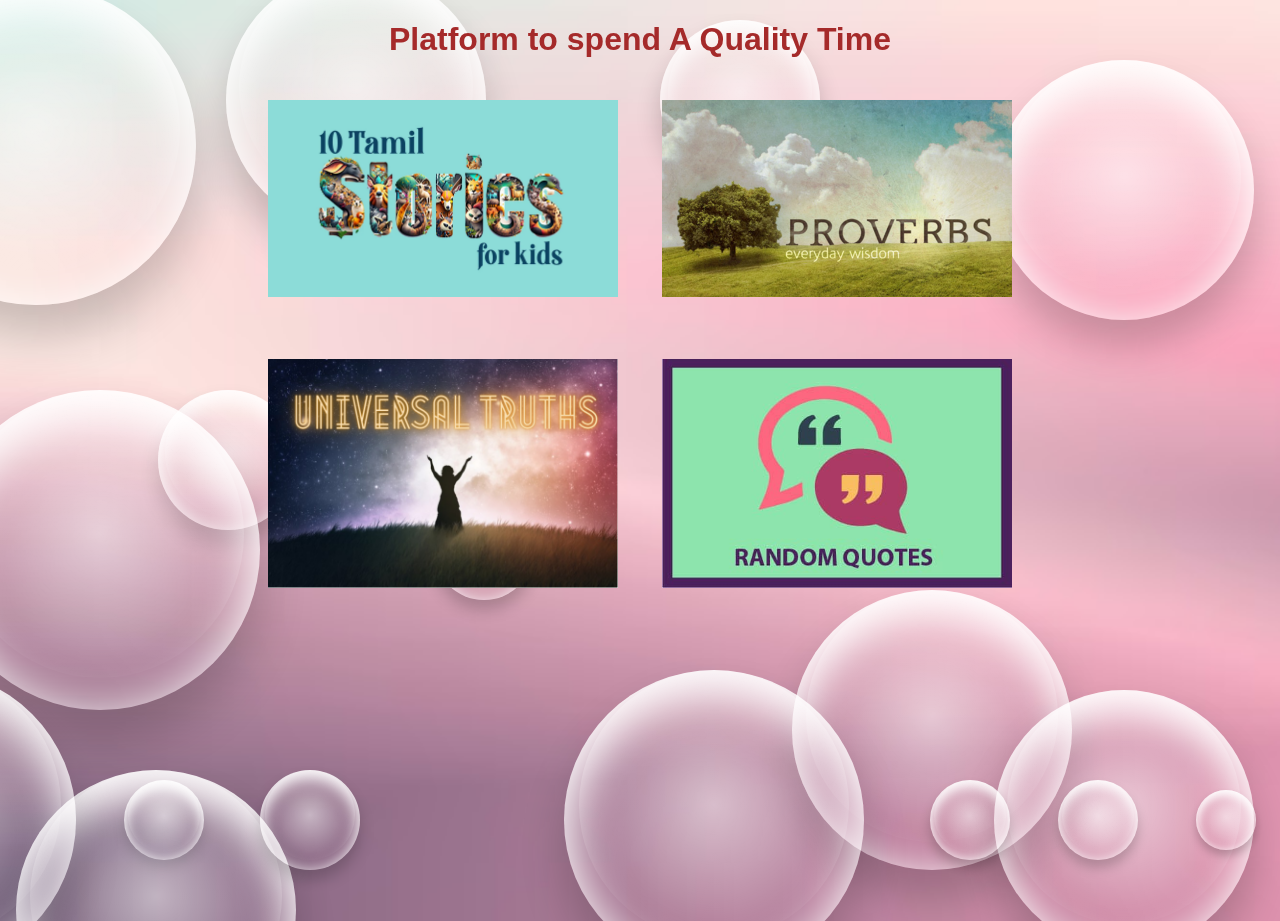
<file: index.html>
<!DOCTYPE html>
<html lang="en">
<head>
    <meta charset="UTF-8">
    <title>Pure CSS Animated Background</title>
    <link rel="stylesheet" href="style.css">
    <style>
        body{
  background-image: url("images/img.avif");
  background-repeat: no-repeat;
  background-size: cover;
  font: 100% Lato, Arial, Sans Serif;
	height: 100vh;
	margin: 0;
	padding: 0;
	overflow-x: hidden;
}
    </style>
</head>
<body>
    <div class="container">
     
        <div id="background-wrap">
            <div class="bubble x1"></div>
            <div class="bubble x2"></div>
            <div class="bubble x3"></div>
            <div class="bubble x4"></div>
            <div class="bubble x5"></div>
            <div class="bubble x6"></div>
            <div class="bubble x7"></div>
            <div class="bubble x8"></div>
            <div class="bubble x9"></div>
            <div class="bubble x10"></div>
            <div class="bubble x11"></div>
            <div class="bubble x12"></div>
            <div class="bubble x13"></div>
            <div class="bubble x14"></div>
            <div class="bubble x15"></div>
            <div class="bubble x16"></div>
            <div class="bubble x17"></div>
        </div>
        
         <center>
            <!-- <h1>
                தமிழ்
            </h1> -->
            <h1>Platform to spend A Quality Time</h1>
            <div class="collage">
                <div class="first">
                    <a href="https://tamilkidsstory.com/"> <img src="images\story.webp" style="width:35% ; height:300%"></a>
                    <a href="proverbs.html"> <img src="images\proverbs.jpeg" style="width:35% ; height:300%"></a>
                </div>
                <br>
                <div class="2">
                    <a href="truths.html" ><img src="images\Universal Truths.png" style="width:35% ; height:200%"></a>
                    
                    <a href="quote.html" ><img src="images\randomquote.jpg"style="width:35% ; height:280%"></a>
                    
                </div>
            </div>
        </center>
        
    </div>
</body>
</html>
</file>
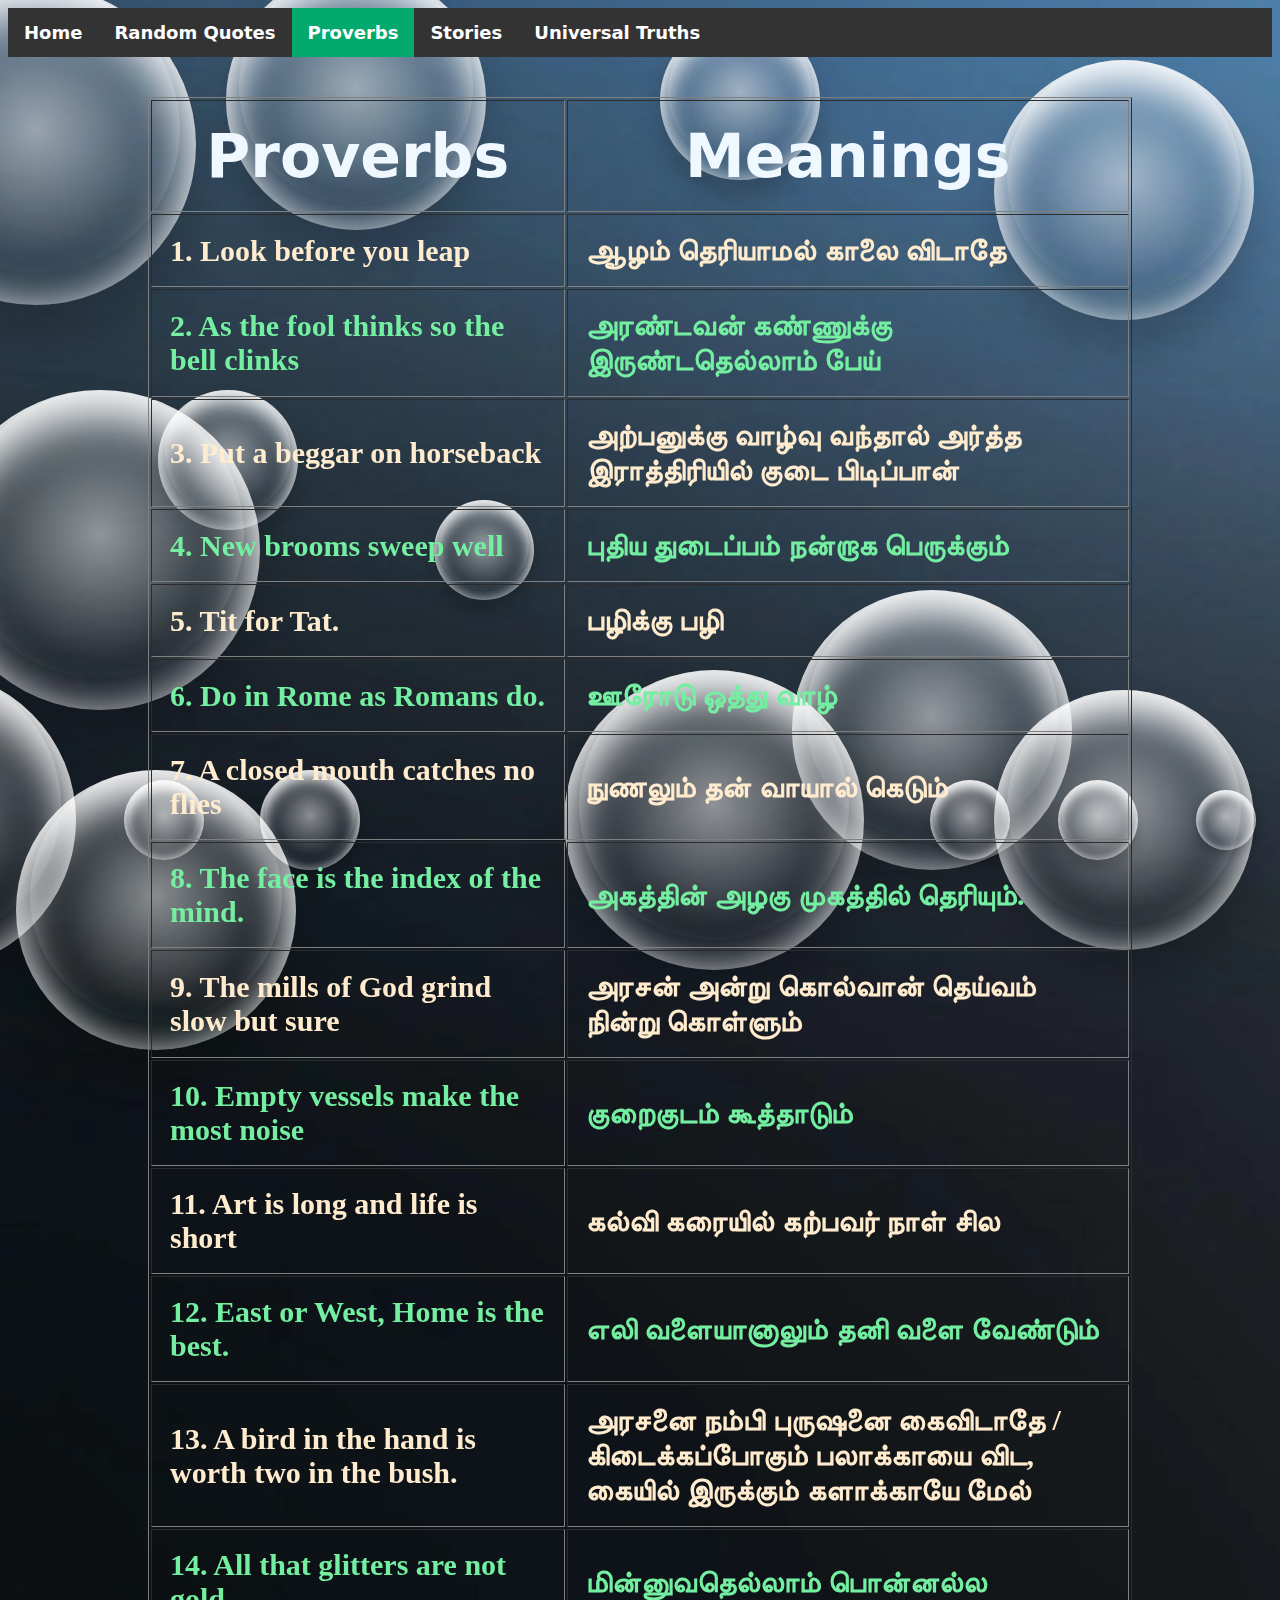
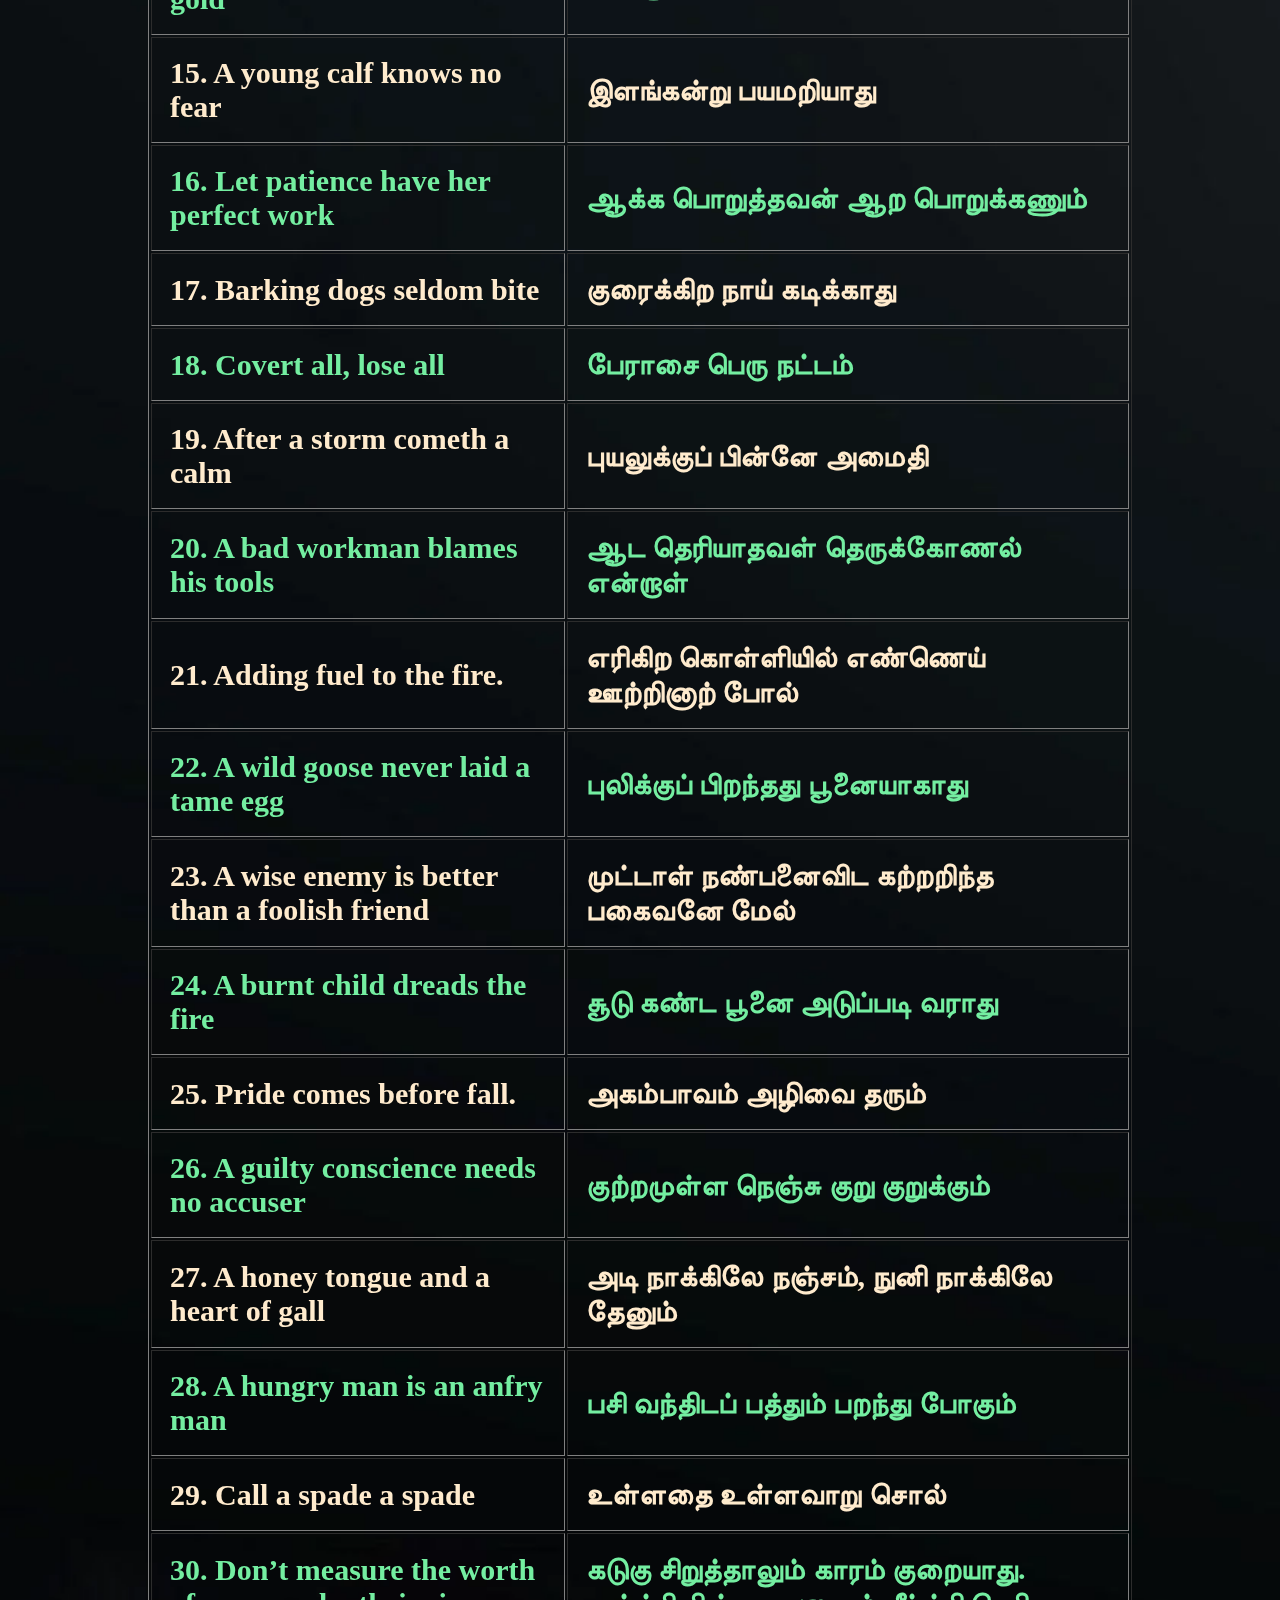
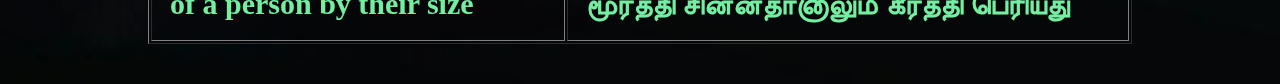
<file: proverbs.html>
<!DOCTYPE html>
<html lang="en">
<head>
  <meta charset="UTF-8">
  <meta name="viewport" content="width=device-width,initial-scale=1"/>
  <title>Proverbs</title>
  <link href="https://fonts.googleapis.com/css?family=Amatic+SC" rel="stylesheet" type="text/css">
  
  <link rel="stylesheet" href="proverbs.css">
  <link rel="stylesheet" href="style.css">
  <style>
    body{
background-image: url("images/provback.webp");
background-repeat: no-repeat;
background-size: cover;

}
</style>
</head>
<body>
  <div class="container">

    <div id="background-wrap">
      <div class="bubble x1"></div>
      <div class="bubble x2"></div>
      <div class="bubble x3"></div>
      <div class="bubble x4"></div>
      <div class="bubble x5"></div>
      <div class="bubble x6"></div>
      <div class="bubble x7"></div>
      <div class="bubble x8"></div>
      <div class="bubble x9"></div>
      <div class="bubble x10"></div>
      <div class="bubble x11"></div>
      <div class="bubble x12"></div>
      <div class="bubble x13"></div>
      <div class="bubble x14"></div>
      <div class="bubble x15"></div>
      <div class="bubble x16"></div>
      <div class="bubble x17"></div>
  </div>

  <ul>
    <li><a  href="index.html">Home</a></li>
    <li><a  href="quote.html">Random Quotes</a></li>
    <li><a class="active" href="proverbs.html">Proverbs</a></li>
    <li><a href="https://tamilkidsstory.com/">Stories</a></li>
    <li><a href="truths.html">Universal Truths</a></li>

  </ul>
  <div>
    <table border="1">
        <tr>
            <th>Proverbs</th>
            <th>Meanings</th>
        </tr>
        <tr>
            <td>1. Look before you leap</td>
            <td>ஆழம் தெரியாமல் காலை விடாதே</td>
        </tr>
        <tr>
            <td>2. As the fool thinks so the bell clinks</td>
            <td>அரண்டவன் கண்ணுக்கு இருண்டதெல்லாம் பேய்</td>
        </tr>
        <tr>
            <td>3. Put a beggar on horseback </td>
            <td>அற்பனுக்கு வாழ்வு வந்தால் அர்த்த இராத்திரியில் குடை பிடிப்பான்</td>
        </tr>
        <tr>
            <td>4. New brooms sweep well</td>
            <td>புதிய துடைப்பம் நன்றாக பெருக்கும்</td>
        </tr>
        <tr>
            <td>5. Tit for Tat.</td>
            <td>பழிக்கு பழி</td>
        </tr>
        <tr>
            <td>6. Do in Rome as Romans do.</td>
            <td>ஊரோடு ஒத்து வாழ்</td>
        </tr>
        <tr>
            <td>7. A closed mouth catches no flies</td>
            <td>நுணலும் தன் வாயால் கெடும்</td>
        </tr>
        <tr>
            <td>8. The face is the index of the mind.</td>
            <td>அகத்தின் அழகு முகத்தில் தெரியும்.</td>
        </tr>
        <tr>
            <td>9. The mills of God grind slow but sure</td>
            <td>அரசன் அன்று கொல்வான் தெய்வம் நின்று கொள்ளும் </td>
        </tr>
        <tr>
            <td>10. Empty vessels make the most noise</td>
            <td>குறைகுடம் கூத்தாடும் </td>
        </tr>
        <tr>
            <td>11. Art is long and life is short </td>
            <td>கல்வி கரையில் கற்பவர் நாள் சில</td>
        </tr>
        <tr>
            <td>12. East or West, Home is the best.</td>
            <td>எலி வளையானாலும் தனி வளை வேண்டும்</td>
        </tr>
        <tr>
            <td>13. A bird in the hand is worth two in the bush.</td>
            <td>அரசனை நம்பி புருஷனை கைவிடாதே /கிடைக்கப்போகும் பலாக்காயை விட, கையில் இருக்கும் களாக்காயே மேல்</td>
        </tr>
        <tr>
            <td>14. All that glitters are not gold</td>
            <td>மின்னுவதெல்லாம் பொன்னல்ல</td>
        </tr>
        <tr>
            <td>15. A young calf knows no fear</td>
            <td>இளங்கன்று பயமறியாது </td>
        </tr>
        <tr>
            <td>16. Let patience have her perfect work </td>
            <td>ஆக்க பொறுத்தவன் ஆற பொறுக்கணும்</td>
        </tr>
        <tr>
            <td>17. Barking dogs seldom bite</td>
            <td>குரைக்கிற நாய் கடிக்காது</td>
        </tr>
        <tr>
            <td>18. Covert all, lose all</td>
            <td>பேராசை பெரு நட்டம்</td>
        </tr>
        <tr>
            <td>19. After a storm cometh a calm</td>
            <td>புயலுக்குப் பின்னே அமைதி</td>
        </tr>
        <tr>
            <td>20. A bad workman blames his tools</td>
            <td>ஆட தெரியாதவள் தெருக்கோணல் என்றாள்</td>
        </tr>
        <tr>
            <td>21. Adding fuel to the fire.</td>
            <td>எரிகிற கொள்ளியில் எண்ணெய் ஊற்றினாற் போல்</td>
        </tr>
        <tr>
            <td>22. A wild goose never laid a tame egg</td>
            <td>புலிக்குப் பிறந்தது பூனையாகாது</td>
        </tr>
        <tr>
            <td>23. A wise enemy is better than a foolish friend</td>
            <td>முட்டாள் நண்பனைவிட கற்றறிந்த பகைவனே மேல்</td>
        </tr>
        <tr>
            <td>24. A burnt child dreads the fire</td>
            <td>சூடு கண்ட பூனை அடுப்படி வராது</td>
        </tr>
        <tr>
            <td>25. Pride comes before fall.</td>
            <td>அகம்பாவம் அழிவை தரும் </td>
        </tr>
        <tr>
            <td>26. A guilty conscience needs no accuser</td>
            <td>குற்றமுள்ள நெஞ்சு குறு குறுக்கும்</td>
        </tr>
        <tr>
            <td> 27. A honey tongue and a heart of gall</td>
            <td>அடி நாக்கிலே நஞ்சம், நுனி நாக்கிலே தேனும்</td>
        </tr>
        <tr>
            <td>28. A hungry man is an anfry man</td>
            <td>பசி வந்திடப் பத்தும் பறந்து போகும்</td>
        </tr>
        <tr>
            <td>29. Call a spade a spade</td>
            <td>உள்ளதை உள்ளவாறு சொல்</td>
        </tr>
        <tr>
            <td>30. Don’t measure the worth of a person by their size</td>
            <td>கடுகு சிறுத்தாலும் காரம் குறையாது. மூர்த்தி சின்னதானாலும் கீர்த்தி பெரியது</td>
        </tr>
    </table>
  </div>


  </div>
    
</body>
</html>
</file>
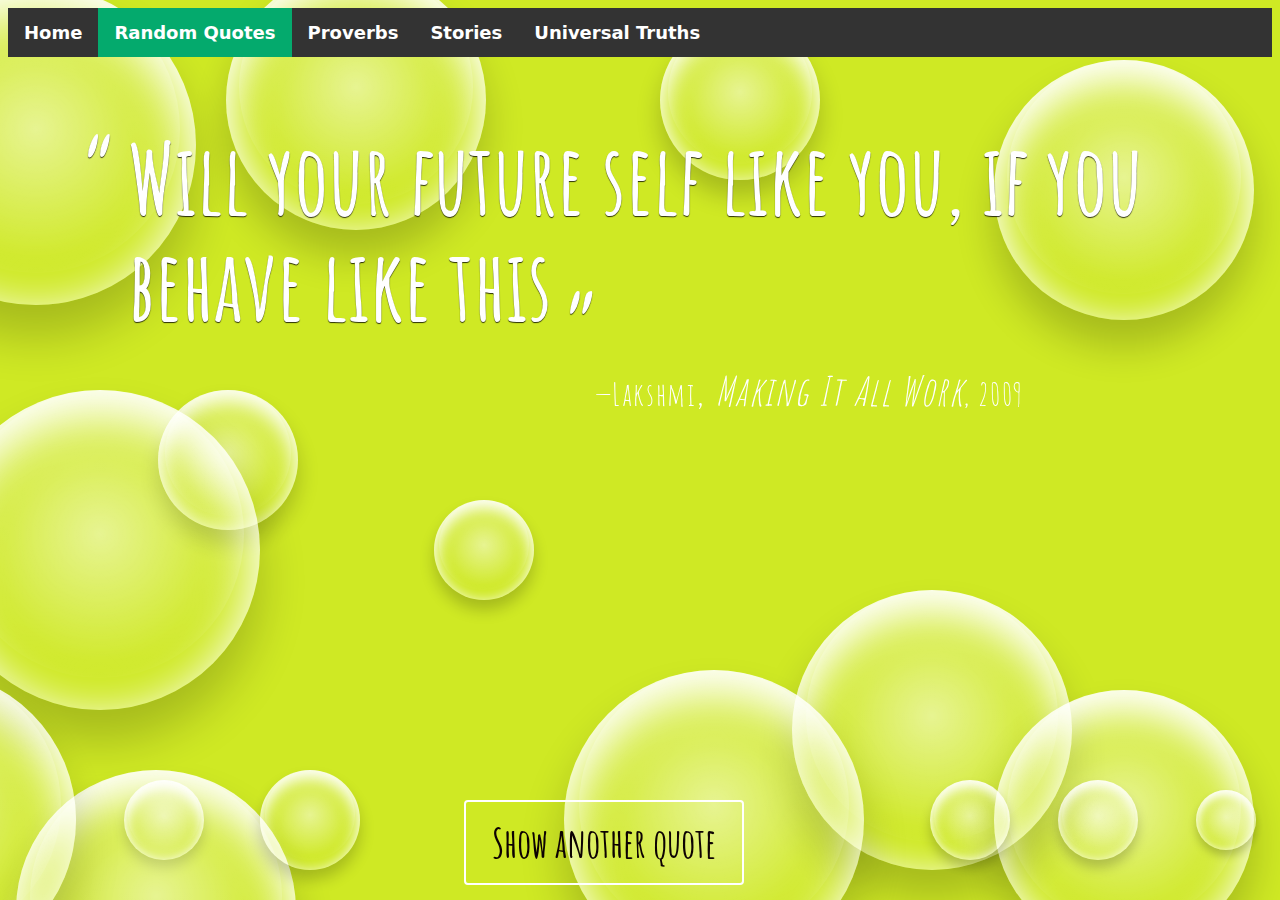
<file: quote.html>
<!DOCTYPE html>
<html lang="en">
<head>
  <meta charset="UTF-8">
  <meta name="viewport" content="width=device-width,initial-scale=1"/>
  <title>Random Quotes</title>
  <link href="https://fonts.googleapis.com/css?family=Amatic+SC" rel="stylesheet" type="text/css">
  
  <link rel="stylesheet" href="quote.css">
  <link rel="stylesheet" href="style.css">
</head>
<body >
  <div class="container" >

    <div id="background-wrap">
      <div class="bubble x1"></div>
      <div class="bubble x2"></div>
      <div class="bubble x3"></div>
      <div class="bubble x4"></div>
      <div class="bubble x5"></div>
      <div class="bubble x6"></div>
      <div class="bubble x7"></div>
      <div class="bubble x8"></div>
      <div class="bubble x9"></div>
      <div class="bubble x10"></div>
      <div class="bubble x11"></div>
      <div class="bubble x12"></div>
      <div class="bubble x13"></div>
      <div class="bubble x14"></div>
      <div class="bubble x15"></div>
      <div class="bubble x16"></div>
      <div class="bubble x17"></div>
  </div>

  <ul>
    <li><a  href="index.html">Home</a></li>
    <li><a class="active" href="quote.html">Random Quotes</a></li>
    <li><a href="proverbs.html">Proverbs</a></li>
    <li><a href="https://tamilkidsstory.com/">Stories</a></li>
    <li><a href="truths.html">Universal Truths</a></li>

  </ul>

    <div id="quote-box">
      <p class="quote">Will your future self like you, if you behave like this </p>
      <p class="source">Lakshmi<span class="citation">Making It All Work</span><span class="year">2009</span></p>
    </div>
    <div>
    <button id="loadQuote">Show another quote</button>
  </div>
  <script src="quote.js"></script>


  </div>
    
</body>
</html>
</file>
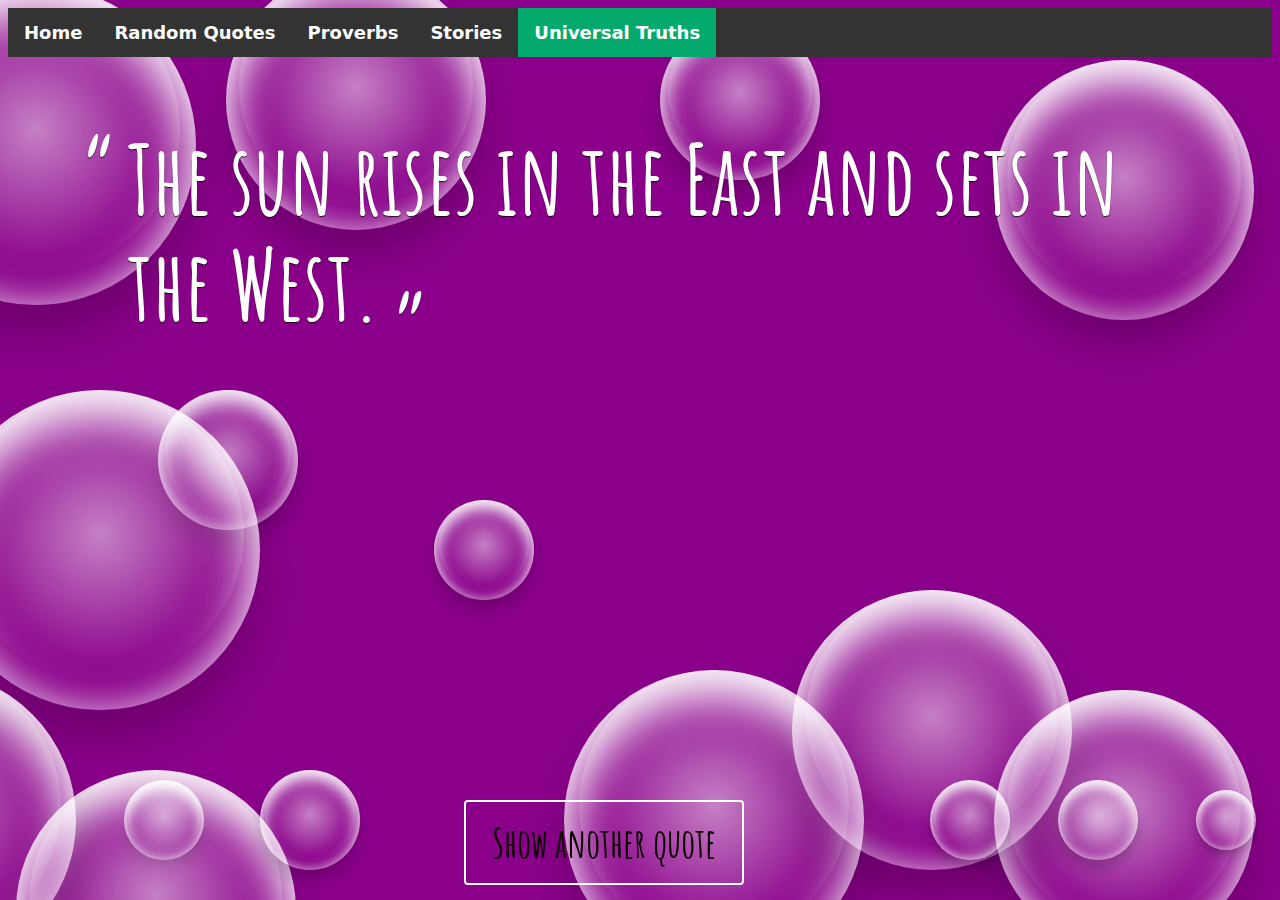
<file: truths.html>
<!DOCTYPE html>
<html lang="en">
<head>
  <meta charset="UTF-8">
  <meta name="viewport" content="width=device-width,initial-scale=1"/>
  <title>Universal Truths</title>
  <link href="https://fonts.googleapis.com/css?family=Amatic+SC" rel="stylesheet" type="text/css">
  
  <link rel="stylesheet" href="quote.css">
  <link rel="stylesheet" href="style.css">

  <style>
    body{
background-color: darkmagenta;
}
</style>
</head>
<body>
  <div class="container">

    <div id="background-wrap">
      <div class="bubble x1"></div>
      <div class="bubble x2"></div>
      <div class="bubble x3"></div>
      <div class="bubble x4"></div>
      <div class="bubble x5"></div>
      <div class="bubble x6"></div>
      <div class="bubble x7"></div>
      <div class="bubble x8"></div>
      <div class="bubble x9"></div>
      <div class="bubble x10"></div>
      <div class="bubble x11"></div>
      <div class="bubble x12"></div>
      <div class="bubble x13"></div>
      <div class="bubble x14"></div>
      <div class="bubble x15"></div>
      <div class="bubble x16"></div>
      <div class="bubble x17"></div>
  </div>

  <ul>
    <li><a  href="index.html">Home</a></li>
    <li><a href="quote.html">Random Quotes</a></li>
    <li><a href="proverbs.html">Proverbs</a></li>
    <li><a href="https://tamilkidsstory.com/">Stories</a></li>
    <li><a class="active" href="truths.html">Universal Truths</a></li>

  </ul>
    <div id="quote-box">
      <p class="quote">The sun rises in the East and sets in the West. </p>
      
    </div>
    <div>
    <button id="loadQuote">Show another quote</button>
  </div>
  <script src="truths.js"></script>


  </div>
    
</body>
</html>
</file>
<file: style.css>
ul {
	list-style-type: none;
	margin: 0;
	padding: 0;
	overflow: hidden;
	background-color: #333;
	

  }
  
  li {
	float: left;
  }
  
  li a {
	display: block;
	color: white;
	text-align: center;
	padding: 14px 16px;
	text-decoration: none;
	font-size:large;
	font-weight: bold;
	font-family: system-ui, -apple-system, BlinkMacSystemFont, 'Segoe UI', Roboto, Oxygen, Ubuntu, Cantarell, 'Open Sans', 'Helvetica Neue', sans-serif;	
}
  
  li a:hover:not(.active) {
	background-color: #888080;
  }
  
  .active {
	background-color: #04AA6D;
  }


.collage{
  margin: 0px 90px;
  padding:0px 50px;
}

h1{
  color: brown;
  font-weight: bold;
  font-family:'Gill Sans', 'Gill Sans MT', Calibri, 'Trebuchet MS', sans-serif;
}

img{
  margin: 20px;
}
img:hover{
  transform: scale(1.15);

}

/* body {
	background: #00b4ff;
	color: #333;
	font: 100% Lato, Arial, Sans Serif;
	height: 100vh;
	margin: 0;
	padding: 0;
	overflow-x: hidden;
} */

#background-wrap {
    bottom: 0;
	left: 0;
	position: fixed;
	right: 0;
	top: 0;
	z-index: -1;
}

/* KEYFRAMES */

@-webkit-keyframes animateBubble {
    0% {
        margin-top: 1000px;
    }
    100% {
        margin-top: -100%;
    }
}

@-moz-keyframes animateBubble {
    0% {
        margin-top: 1000px;
    }
    100% {
        margin-top: -100%;
    }
}

@keyframes animateBubble {
    0% {
        margin-top: 1000px;
    }
    100% {
        margin-top: -100%;
    }
}

@-webkit-keyframes sideWays { 
    0% { 
        margin-left:0px;
    }
    100% { 
        margin-left:50px;
    }
}

@-moz-keyframes sideWays { 
    0% { 
        margin-left:0px;
    }
    100% { 
        margin-left:50px;
    }
}

@keyframes sideWays { 
    0% { 
        margin-left:0px;
    }
    100% { 
        margin-left:50px;
    }
}

/* ANIMATIONS */

.x1 {
    -webkit-animation: animateBubble 25s linear infinite, sideWays 2s ease-in-out infinite alternate;
	-moz-animation: animateBubble 25s linear infinite, sideWays 2s ease-in-out infinite alternate;
	animation: animateBubble 25s linear infinite, sideWays 2s ease-in-out infinite alternate;
	
	left: -5%;
	top: 5%;
	
	-webkit-transform: scale(0.6);
	-moz-transform: scale(0.6);
	transform: scale(1.6);
}

.x2 {
    -webkit-animation: animateBubble 20s linear infinite, sideWays 4s ease-in-out infinite alternate;
	-moz-animation: animateBubble 20s linear infinite, sideWays 4s ease-in-out infinite alternate;
	animation: animateBubble 20s linear infinite, sideWays 4s ease-in-out infinite alternate;
	
	left: 5%;
	top: 80%;
	
	-webkit-transform: scale(0.4);
	-moz-transform: scale(0.4);
	transform: scale(0.4);
}

.x3 {
    -webkit-animation: animateBubble 28s linear infinite, sideWays 2s ease-in-out infinite alternate;
	-moz-animation: animateBubble 28s linear infinite, sideWays 2s ease-in-out infinite alternate;
	animation: animateBubble 28s linear infinite, sideWays 2s ease-in-out infinite alternate;
	
	left: 10%;
	top: 40%;
	
	-webkit-transform: scale(0.7);
	-moz-transform: scale(0.7);
	transform: scale(0.7);
}

.x4 {
    -webkit-animation: animateBubble 22s linear infinite, sideWays 3s ease-in-out infinite alternate;
	-moz-animation: animateBubble 22s linear infinite, sideWays 3s ease-in-out infinite alternate;
	animation: animateBubble 22s linear infinite, sideWays 3s ease-in-out infinite alternate;
	
	left: 20%;
	top: 0;
	
	-webkit-transform: scale(0.3);
	-moz-transform: scale(0.3);
	transform: scale(1.3);
}

.x5 {
    -webkit-animation: animateBubble 29s linear infinite, sideWays 4s ease-in-out infinite alternate;
	-moz-animation: animateBubble 29s linear infinite, sideWays 4s ease-in-out infinite alternate;
	animation: animateBubble 29s linear infinite, sideWays 4s ease-in-out infinite alternate;
	
	left: 30%;
	top: 50%;
	
	-webkit-transform: scale(0.5);
	-moz-transform: scale(0.5);
	transform: scale(0.5);
}

.x6 {
    -webkit-animation: animateBubble 21s linear infinite, sideWays 1s ease-in-out infinite alternate;
	-moz-animation: animateBubble 21s linear infinite, sideWays 1s ease-in-out infinite alternate;
	animation: animateBubble 21s linear infinite, sideWays 1s ease-in-out infinite alternate;
	
	left: 50%;
	top: 0;
	
	-webkit-transform: scale(0.8);
	-moz-transform: scale(0.8);
	transform: scale(0.8);
}

.x7 {
    -webkit-animation: animateBubble 20s linear infinite, sideWays 2s ease-in-out infinite alternate;
	-moz-animation: animateBubble 20s linear infinite, sideWays 2s ease-in-out infinite alternate;
	animation: animateBubble 20s linear infinite, sideWays 2s ease-in-out infinite alternate;
	
	left: 65%;
	top: 70%;
	
	-webkit-transform: scale(0.4);
	-moz-transform: scale(0.4);
	transform: scale(1.4);
}

.x8 {
    -webkit-animation: animateBubble 22s linear infinite, sideWays 3s ease-in-out infinite alternate;
	-moz-animation: animateBubble 22s linear infinite, sideWays 3s ease-in-out infinite alternate;
	animation: animateBubble 22s linear infinite, sideWays 3s ease-in-out infinite alternate;
	
	left: 80%;
	top: 10%;
	
	-webkit-transform: scale(0.3);
	-moz-transform: scale(1.3);
	transform: scale(1.3);
}

.x9 {
    -webkit-animation: animateBubble 29s linear infinite, sideWays 1s ease-in-out infinite alternate;
	-moz-animation: animateBubble 29s linear infinite, sideWays 1s ease-in-out infinite alternate;
	animation: animateBubble 29s linear infinite, sideWays 4s ease-in-out infinite alternate;
	
	rigth: 90%;
	top: 50%;
	
	-webkit-transform: scale(0.6);
	-moz-transform: scale(1.6);
	transform: scale(1.6);
}

.x10 {
    -webkit-animation: animateBubble 26s linear infinite, sideWays 1s ease-in-out infinite alternate;
	-moz-animation: animateBubble 26s linear infinite, sideWays 2s ease-in-out infinite alternate;
	animation: animateBubble 26s linear infinite, sideWays 1s ease-in-out infinite alternate;
	
	left: 80%;
	top: 80%;
	
	-webkit-transform: scale(0.3);
	-moz-transform: scale(0.3);
	transform: scale(1.3);
}
.x11 {
  -webkit-animation: animateBubble 26s linear infinite, sideWays 2s ease-in-out infinite alternate;
-moz-animation: animateBubble 26s linear infinite, sideWays 2s ease-in-out infinite alternate;
animation: animateBubble 26s linear infinite, sideWays 2s ease-in-out infinite alternate;

left: 88%;
top: 80%;

-webkit-transform: scale(0.3);
-moz-transform: scale(0.3);
transform: scale(0.3);
}
.x12 {
  -webkit-animation: animateBubble 26s linear infinite, sideWays 1s ease-in-out infinite alternate;
-moz-animation: animateBubble 26s linear infinite, sideWays 1s ease-in-out infinite alternate;
animation: animateBubble 26s linear infinite, sideWays 1s ease-in-out infinite alternate;

left: 68%;
top: 80%;

-webkit-transform: scale(0.3);
-moz-transform: scale(0.4);
transform: scale(0.4);
}
.x13 {
  -webkit-animation: animateBubble 26s linear infinite, sideWays 2s ease-in-out infinite alternate;
-moz-animation: animateBubble 26s linear infinite, sideWays 2s ease-in-out infinite alternate;
animation: animateBubble 26s linear infinite, sideWays 2s ease-in-out infinite alternate;

right: 80%;
top: 90%;

-webkit-transform: scale(0.3);
-moz-transform: scale(1.3);
transform: scale(1.4);
}
.x14{
  -webkit-animation: animateBubble 26s linear infinite, sideWays 1s ease-in-out infinite alternate;
-moz-animation: animateBubble 26s linear infinite, sideWays 1s ease-in-out infinite alternate;
animation: animateBubble 26s linear infinite, sideWays 1s ease-in-out infinite alternate;

left: 48%;
top: 80%;

-webkit-transform: scale(0.3);
-moz-transform: scale(0.5);
transform: scale(1.5);
}
.x15 {
  -webkit-animation: animateBubble 26s linear infinite, sideWays 2s ease-in-out infinite alternate;
-moz-animation: animateBubble 26s linear infinite, sideWays 2s ease-in-out infinite alternate;
animation: animateBubble 26s linear infinite, sideWays 2s ease-in-out infinite alternate;

left: 78%;
top: 80%;

-webkit-transform: scale(0.5);
-moz-transform: scale(0.5);
transform: scale(0.4);
}
.x16 {
  -webkit-animation: animateBubble 26s linear infinite, sideWays 1s ease-in-out infinite alternate;
-moz-animation: animateBubble 26s linear infinite, sideWays 1s ease-in-out infinite alternate;
animation: animateBubble 26s linear infinite, sideWays 1s ease-in-out infinite alternate;

right: 98%;
top: 80%;

-webkit-transform: scale(0.3);
-moz-transform: scale(0.6);
transform: scale(1.5);
}
.x17{
  -webkit-animation: animateBubble 26s linear infinite, sideWays 2s ease-in-out infinite alternate;
-moz-animation: animateBubble 26s linear infinite, sideWays 2s ease-in-out infinite alternate;
animation: animateBubble 26s linear infinite, sideWays 2s ease-in-out infinite alternate;

right: 68%;
top: 80%;

-webkit-transform: scale(0.3);
-moz-transform: scale(0.3);
transform: scale(0.5);
}
/* OBJECTS */

.bubble {
    -webkit-border-radius: 50%;
	-moz-border-radius: 50%;
	border-radius: 50%;
	
    -webkit-box-shadow: 0 20px 30px rgba(0, 0, 0, 0.2), inset 0px 10px 30px 5px rgba(255, 255, 255, 1);
	-moz-box-shadow: 0 20px 30px rgba(0, 0, 0, 0.2), inset 0px 10px 30px 5px rgba(255, 255, 255, 1);
	box-shadow: 0 20px 30px rgba(0, 0, 0, 0.2), inset 0px 10px 30px 5px rgba(255, 255, 255, 1);
	
    height: 200px;
	position: absolute;
	width: 200px;
}

.bubble:after {
    background: -moz-radial-gradient(center, ellipse cover,  rgba(255,255,255,0.5) 0%, rgba(255,255,255,0) 70%); /* FF3.6+ */
    background: -webkit-gradient(radial, center center, 0px, center center, 100%, color-stop(0%,rgba(255,255,255,0.5)), color-stop(70%,rgba(255,255,255,0))); /* Chrome,Safari4+ */
    background: -webkit-radial-gradient(center, ellipse cover,  rgba(255,255,255,0.5) 0%,rgba(255,255,255,0) 70%); /* Chrome10+,Safari5.1+ */
    background: -o-radial-gradient(center, ellipse cover,  rgba(255,255,255,0.5) 0%,rgba(255,255,255,0) 70%); /* Opera 12+ */
    background: -ms-radial-gradient(center, ellipse cover,  rgba(255,255,255,0.5) 0%,rgba(255,255,255,0) 70%); /* IE10+ */
    background: radial-gradient(ellipse at center,  rgba(255,255,255,0.5) 0%,rgba(255,255,255,0) 70%); /* W3C */
    filter: progid:DXImageTransform.Microsoft.gradient( startColorstr='#80ffffff', endColorstr='#00ffffff',GradientType=1 ); /* IE6-9 fallback on horizontal gradient */

	-webkit-border-radius: 50%;
	-moz-border-radius: 50%;
	border-radius: 50%;
	
    -webkit-box-shadow: inset 0 20px 30px rgba(255, 255, 255, 0.3);
	-moz-box-shadow: inset 0 20px 30px rgba(255, 255, 255, 0.3);
	box-shadow: inset 0 20px 30px rgba(255, 255, 255, 0.3);
	
	content: "";
    height: 180px;
	left: 10px;
	position: absolute;
	width: 180px;
}
</file>
<file: proverbs.css>
table{
    margin: 40px 140px 40px 140px;
    
}
th{
    padding: 20px;
    font-size: 60px;
    font-weight: bolder;
    color: aliceblue;
    font-family: system-ui, -apple-system, BlinkMacSystemFont, 'Segoe UI', Roboto, Oxygen, Ubuntu, Cantarell, 'Open Sans', 'Helvetica Neue', sans-serif;
}

td{
    padding: 18px;
    font-size: 30px;
    font-weight: bold;
}

tr:nth-child(odd){
    color: rgb(116, 238, 161);
}

tr:nth-child(even){
    color: blanchedalmond;
}

th:hover{
    background-color: deepskyblue;
    color: crimson;
    transform: scale3d(1.2);
}

tr:hover{
    background-color: hotpink;
    transform: scale(1.2);
}
</file>
<file: quote.css>
body {
    /*text-align: center;*/
    background-size: cover;
    color: white;
    font-family: 'Amatic SC', cursive;
    background-color: rgb(207, 233, 36);
  }
  #quote-box {
    position: absolute;
    top: 14%;
    left: 10%;
    right: 10%;
    width: 80%;
    line-height: .5;
  }
  .quote {
    font-size: 6rem;
    font-weight:bolder;
    line-height: 1.1;
    text-shadow: 0 1px 1px rgba(0,0,0, .8);
    position: relative;
    margin: 0;
    } 
  .quote:before, .quote:after {
    font-size: 6rem;
    line-height: 2.5rem;
    position: absolute;
  }
  .quote:before {
    content: "“";
    top: .25em;
    left: -.5em;
  }
  .quote:after {
    content: "”";
    bottom: -.1em;
    margin-left: .1em;
    position: absolute;
  }
  .source {
    font-size: 2.0rem;
    letter-spacing: 0.05em;
    line-height: 1.1;
    text-align: right;
    margin-right: 4em;
  }
  .source:before {
    content: "—";
  }
  .citation {
    font-size: 2.5rem;
    font-style: italic;
  }
  .citation:before {
    content: ", ";
    font-style: normal;
  }
  .year:before {
    content: ", ";
    font-style: normal;
  }
  html {
    font-family:  'Amatic SC', cursive;
    -ms-text-size-adjust: 100%; /* 2 */
    -webkit-text-size-adjust: 100%; /* 2 */
  }
  #loadQuote {
    font-size: 2.5rem;
    font-family:  'Amatic SC', cursive;
    position:fixed;
    width: 7em;
    display: inline-block;
    left: 55%;
    margin-left: -6em;
    bottom: 15px;
    border-radius: 4px;
    border: 2px solid #fff;
    color: #0d0202;
    font-weight:bolder;
    background-color: rgba(255,255,255, 0);
    padding: 15px 0;
    transition: .5s ;
    
  }
  #loadQuote:hover {
    background-color: rgba(186, 175, 175, 0.925);
  }
  #loadQuote:focus {
    outline: none;
  }
  
  @media (max-width: 420px) {
    .quote {
      font-size: 2.5rem;
    }
    .quote:before, .quote:after {
      font-size: 3rem;
    }
    .source {
      font-size: 1rem;
    }
  }
</file>
